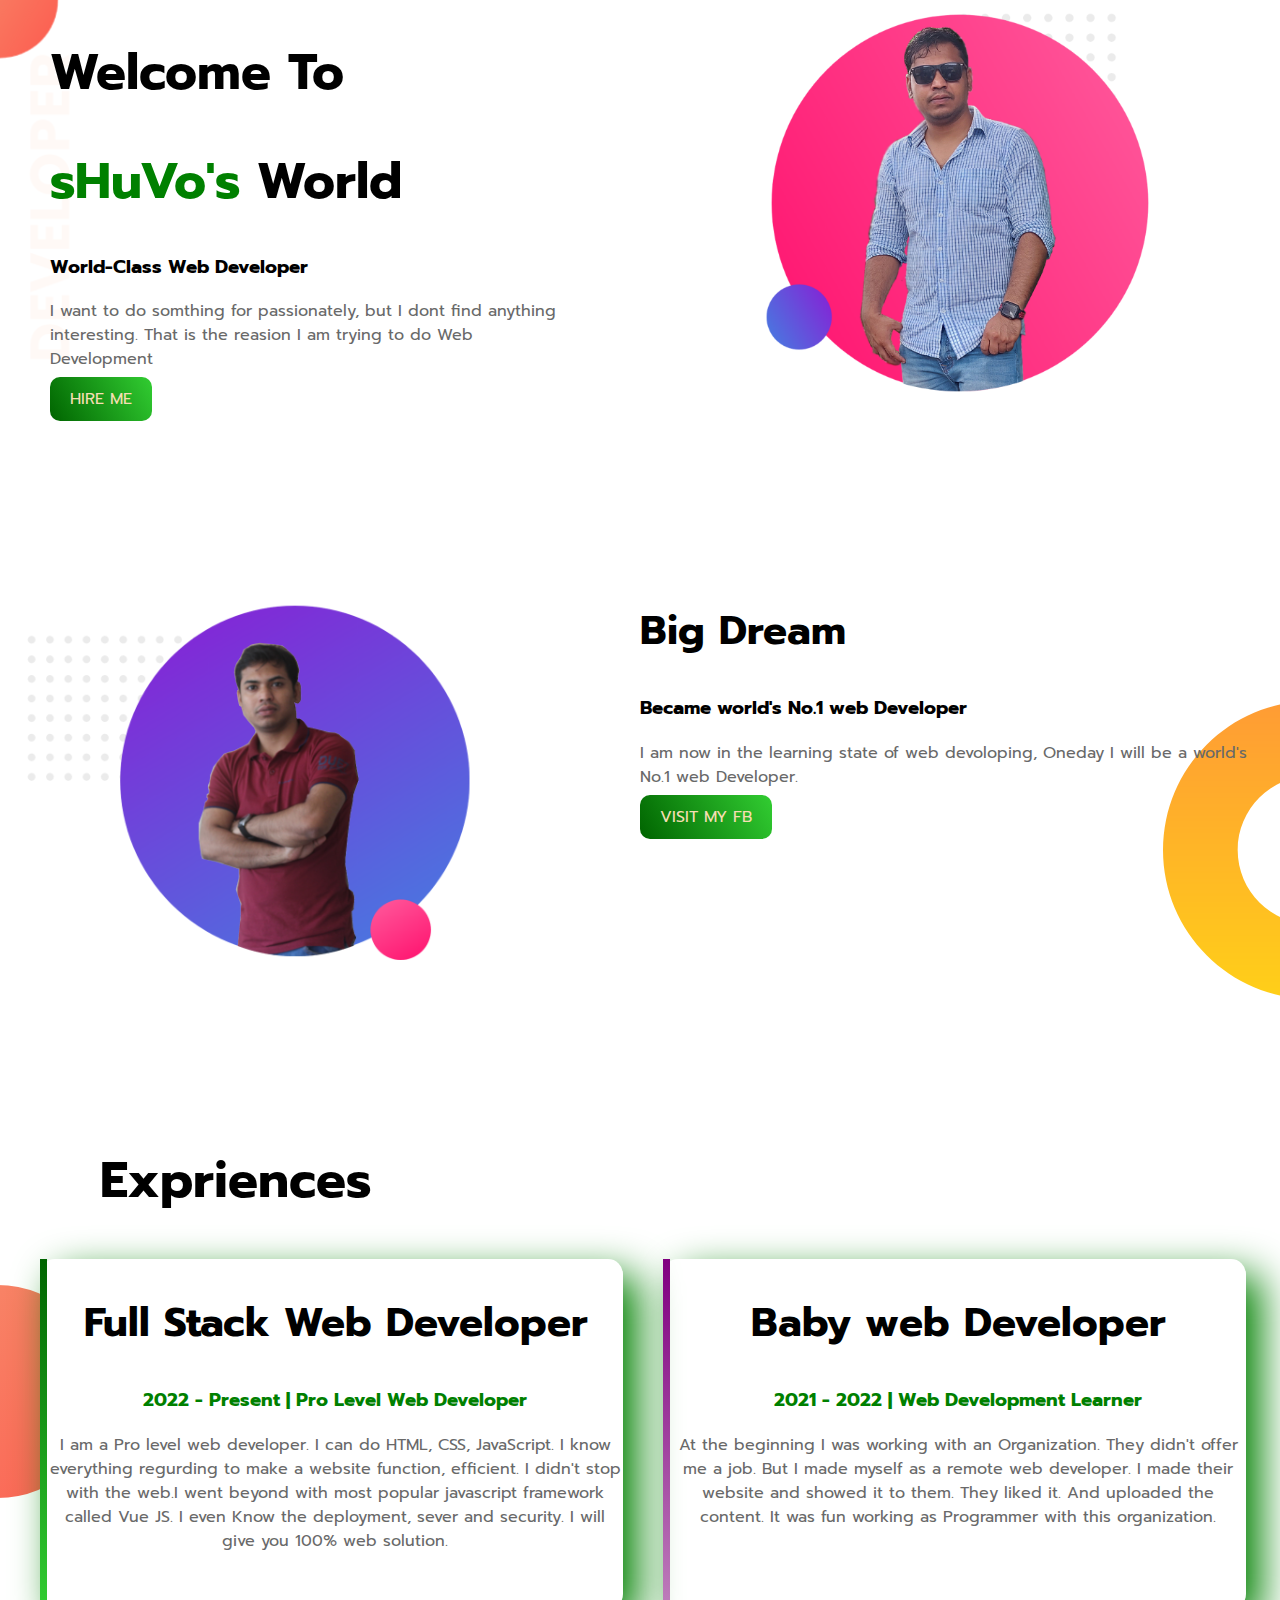
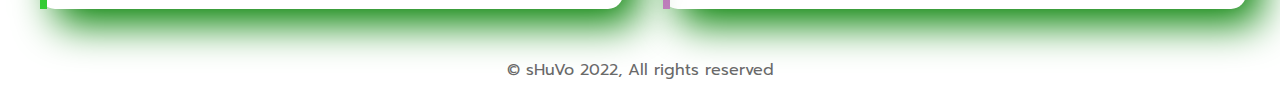
<file: index.html>
<!DOCTYPE html>
<html lang="en">
<head>
    <meta charset="UTF-8">
    <meta http-equiv="X-UA-Compatible" content="IE=edge">
    <meta name="viewport" content="width=device-width, initial-scale=1.0">
    <title>sHuVo Web Developer</title>
    <link rel="icon" type="image/x-icon" href="images/fevicon.jpg">
    <link rel="stylesheet" href="style.css">
    <link rel="preconnect" href="https://fonts.googleapis.com"><link rel="preconnect" href="https://fonts.gstatic.com" crossorigin><link href="https://fonts.googleapis.com/css2?family=Prompt:ital,wght@1,500&display=swap" rel="stylesheet">
    <style> @import url('https://fonts.googleapis.com/css2?family=Prompt:ital,wght@1,500&display=swap'); </style>
    
</head>
<body>
    <section class="top-banner">
            <div class="half-width">
                <h1> Welcome To </h1>
                <h1> <span class="green-colour-highlite">sHuVo's</span> World</h1>
                <h3>World-Class Web Developer</h3>
                <p>I want to do somthing for passionately, but I dont find anything interesting. That is the reasion I am trying to do Web Development</p>
                <a class ="button-customize  " target="_blank" href="https://www.linkedin.com/in/md-manowar-hossain-74b32a234/">HIRE ME</a>
              </div>

              <div class="half-width" >

                <img src="images/shuvo1.png" alt="">
              </div>
    </section>
    <section class="second-top-banner">
        <div class="second-half-width">
            <img src="images/shuvo.png" alt="">
        </div>
        <div class="second-half-width">
            <h2>Big Dream</h2>
                <h3> Became world's No.1 web Developer </h3>
                <p>
                    I am now in the learning state of web devoloping, Oneday I will be a world's No.1 web Developer.
                </p>
                <a class ="button-customize  " target="_blank"href="https://www.facebook.com/sHuVo2100">VISIT MY FB</a>
                
              

        </div>
    </section>
    <section class="third-top-banner">
        <h2 class="expriences"> Expriences</h2>
        <div id="full-stack" class="third-half-width single-exprience">
            <h2>Full Stack Web Developer</h2>
            <h3 class = "green-colour-highlite">2022 - Present | Pro Level Web Developer</h3>
            <p>I am a Pro level web developer. I can do HTML, CSS, JavaScript. I know everything regurding to make a website function, efficient. I didn't stop with the web.I went beyond with most popular javascript framework called Vue JS. I even Know the deployment, sever and security. I will give you 100% web solution. </p>


        </div>
       
        <div   id="baby" class="third-half-width single-exprience">
            <h2>Baby web Developer</h2>
            <h3 class = "green-colour-highlite"> 2021 - 2022 | Web Development Learner </h3>
            <p> At the beginning I was working with an Organization. They didn't offer me a job. But I made myself as a remote web developer. I made their website and showed it to them. They liked it. And uploaded the content. It was fun working as Programmer with this organization. </p>
            


        

        </div>
    </section>
    <footer>
        <p> &copy; sHuVo 2022, All rights reserved</p>
    </footer>
    
</body>
</html>
</file>
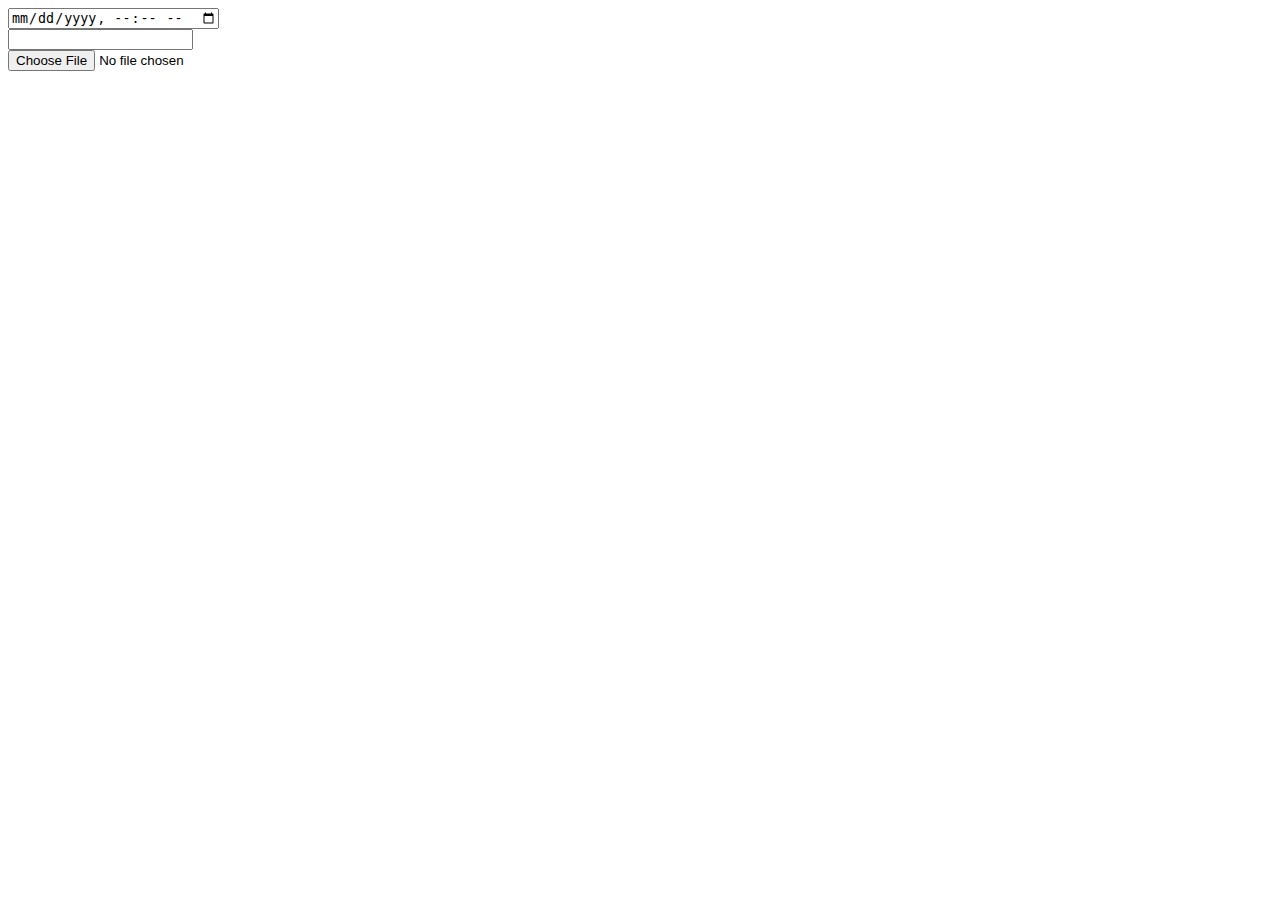
<file: new.html>
<!DOCTYPE html>
<html lang="en">
<head>
    <meta charset="UTF-8">
    <meta http-equiv="X-UA-Compatible" content="IE=edge">
    <meta name="viewport" content="width=device-width, initial-scale=1.0">
    <title>Document</title>
</head>
<body>
    <input type="datetime-local" name="" id="">
    <br>
    <input type="email" name="" id="">
    <br>
    <input type="file" name="" id="">
    <br>
    <input type="hidden">
    
</body>

</html>
</file>
<file: style.css>
body{
    margin: 0;
    font-family: 'Prompt', sans-serif;
}
h1{
    font-size: 50px;

}
h2{
    font-size: 40px;
}
.green-colour-highlite{
    color: green;
}
p{
    color: dimgray;
}
.half-width{
    margin-left: 50px  ;
    width: 40%;
    float: left;
}
.half-width img{
     margin-top: 10px;
        width: 120%;
      

}
.top-banner{
    background-image: url("images/top-banner.png");
    background-repeat: no-repeat;
}
section{
    height: 500px;
}
.button-customize{
    text-decoration: none ;
    background-image: linear-gradient(60deg, darkGreen, limeGreen   );
    background-color: ;
    color: wheat;
    border-radius: 10px; 
    padding: 10px 20px;
    
}
.second-half-width img{
        width: 50%;
        float: left;


}
.second-top-banner{
    background-image: url("images/dream-bg.png");
    background-repeat: no-repeat;
    background-position: right;
    margin-top: 100px
    

}
h2{
    text-align: ;

    
}
.third-top-banner{
    background-image:url("images/exp-bg.png"); 
    background-repeat: no-repeat;
    background-position: left;
}
.third-half-width{
    margin-left: 40px  ;
    width: 45%;
    float: left;
    text-align: center;
    
}
.single-exprience{
    
    border-radius: 15px;
    height: 70%;
    box-shadow: 15px 15px 40px green
    
}

.expriences{
 text-indent: 100px;
 font-size: 50px;
}
#full-stack{
    border-left: 7px solid ;
    border-image: linear-gradient( 180deg, darkGreen, limeGreen ) ;
    border-image-slice: 1;
    background-color: white;
}
#baby{
    border-left: 7px solid ;
    border-image: linear-gradient( 180deg, purple, #be7ebb ) ;
    border-image-slice: 1;
}
footer{
    text-align: center;
    font-size: 12gipx;
}
</file>
